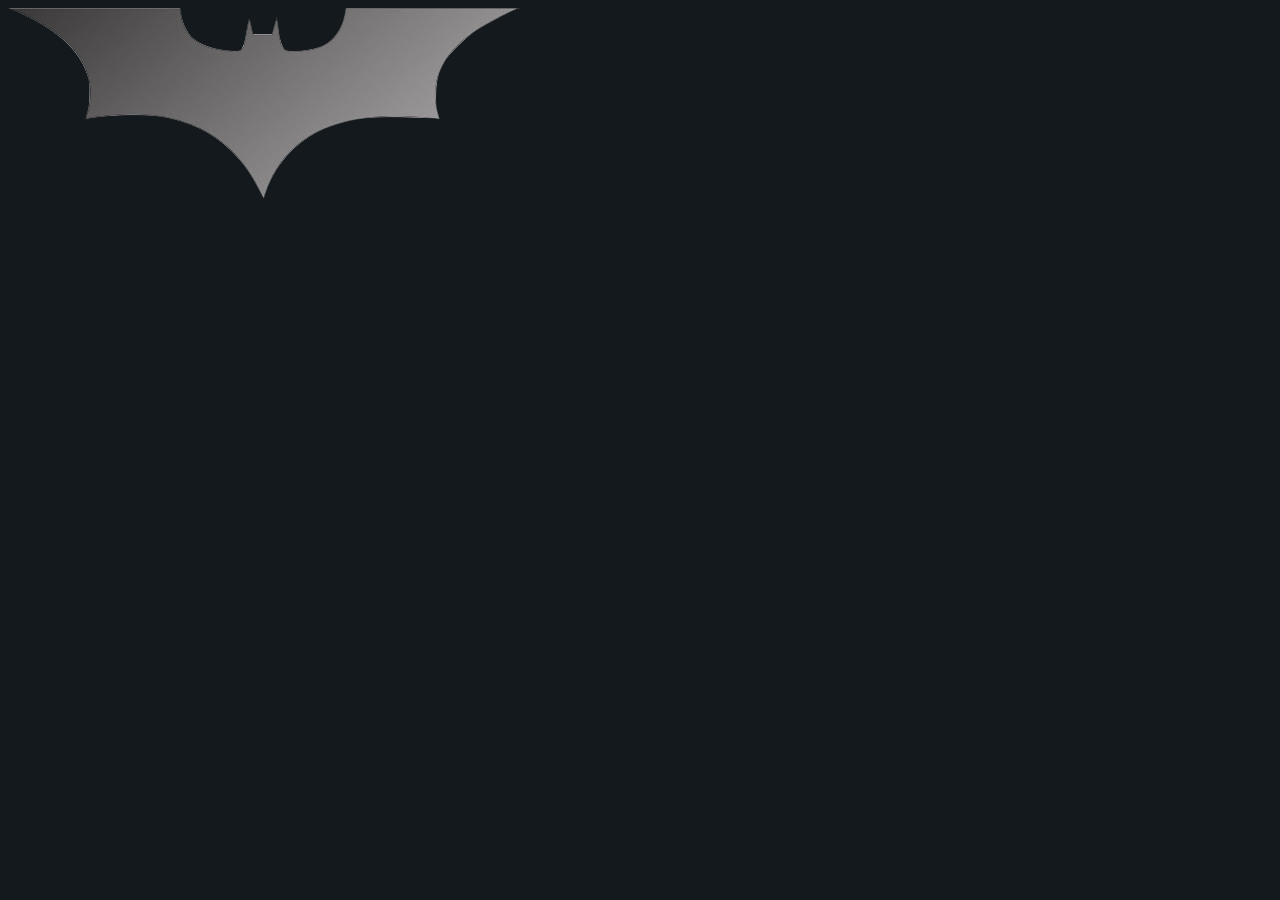
<file: index.html>
<!DOCTYPE html>
<html lang="en">
<head>
    <meta charset="UTF-8">
    <meta http-equiv="X-UA-Compatible" content="IE=edge">
    <meta name="viewport" content="width=device-width, initial-scale=1.0">
    <title>Document</title>
    <link rel="stylesheet" href="css/styles.css"> 
    

</head>
<body>

    
    <div class = "mainPage" onscroll="myFunction()">
        <img src="assets/batmanLogo.png" alt="batmanLogo" class = "mainBatmanLogo" >
    </div>

  


    <script
    src="https://code.jquery.com/jquery-3.5.1.min.js"
    integrity="sha256-9/aliU8dGd2tb6OSsuzixeV4y/faTqgFtohetphbbj0="
    crossorigin="anonymous"></script>
    <script src="js/main.js"></script>

</body>
</html>
</file>
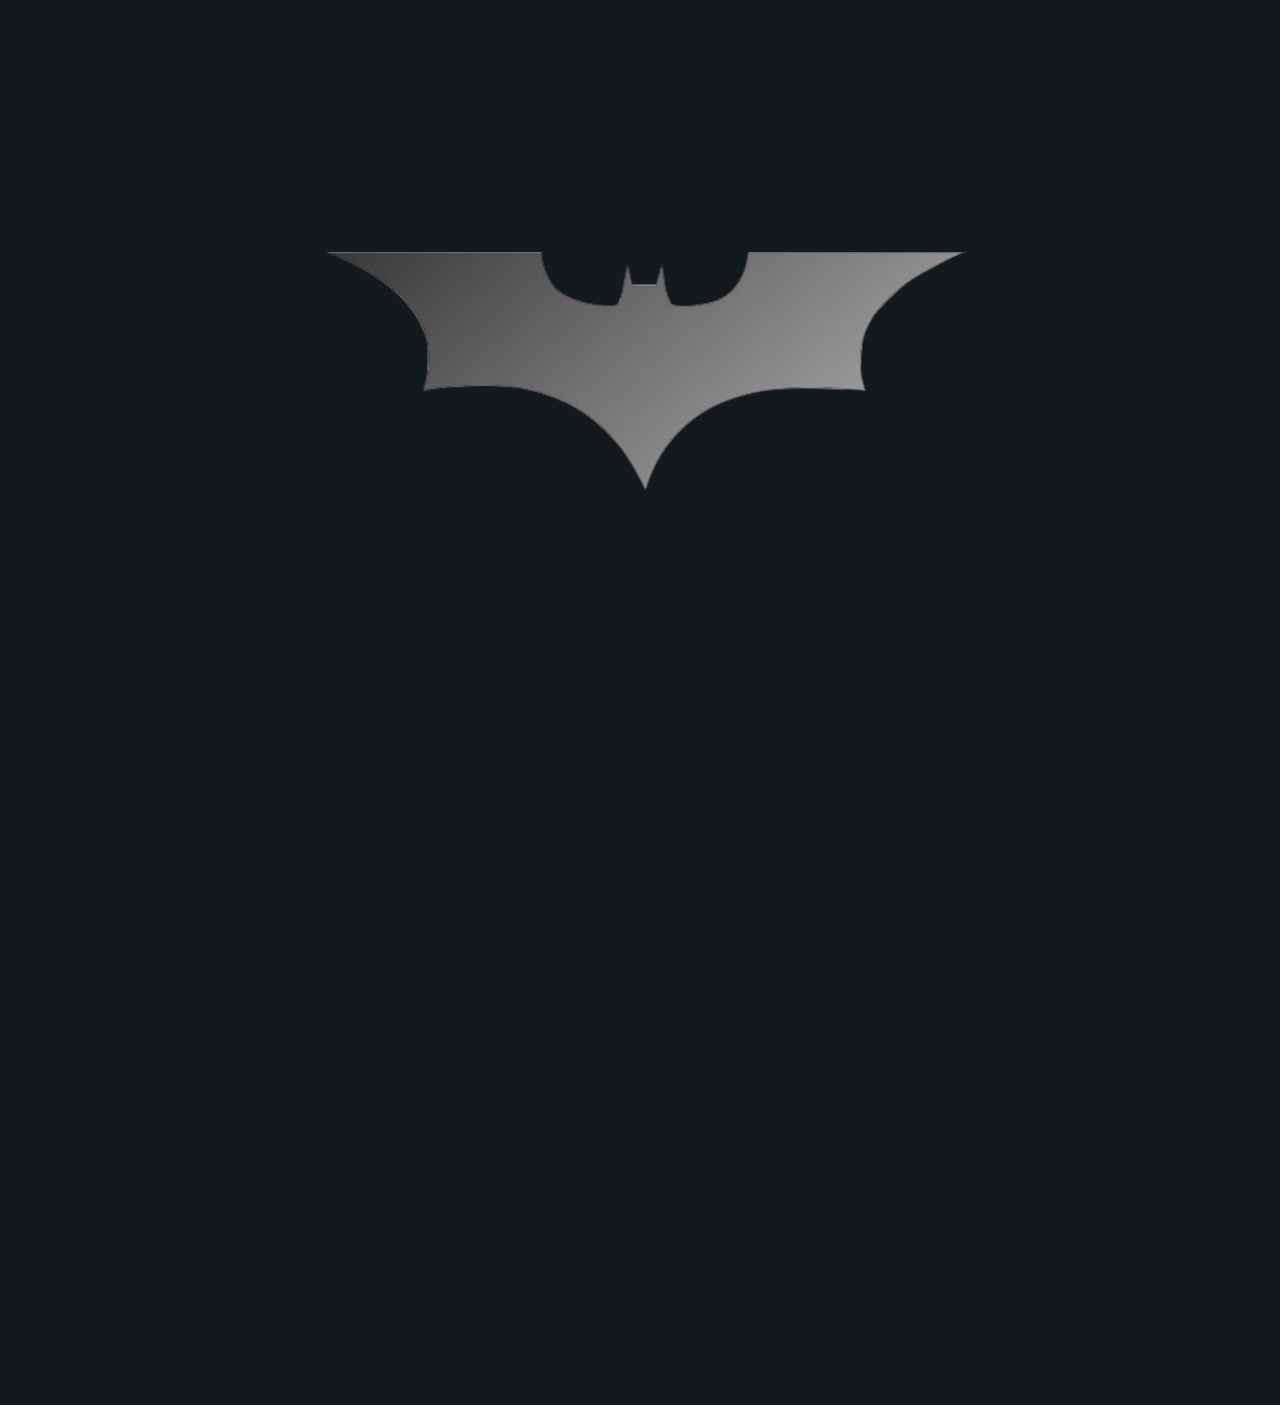
<file: homepage.html>
<!DOCTYPE html>
<html lang="en">
<head>
    <meta charset="UTF-8">
    <meta http-equiv="X-UA-Compatible" content="IE=edge">
    <meta name="viewport" content="width=device-width, initial-scale=1.0">
    <title>Gotham</title>
    <link rel="stylesheet" href="css/styles.css"> 
    <link rel="preconnect" href="https://fonts.gstatic.com">
    <!-- Custom font added -->
    <link rel="preconnect" href="https://fonts.gstatic.com">
    <link href="https://fonts.googleapis.com/css2?family=Montserrat:wght@100&family=New+Tegomin&display=swap" rel="stylesheet"></head>
<body>


    <!-- All text are from wikipedia 
    https://en.wikipedia.org/wiki/Gotham_(TV_series) -->
    <img src="./assets/batmanLogo.png" alt="batLogo" id='batmanLogo'>
    <div class = 'wasteSpace'>
        
    </div>
    <div class='bodyContent'>
	  
        <div class="center">
            <h1 class = 'title'>GOTHAM</h1>
            <p class = 'initialDescription'>
                Gotham is a fictional city appearing in comic books published by DC Comics, best known as the home of Batman. The city was identified as Batman's place of residence in Batman #4 (December 1940) and has since been the primary setting for stories featuring the character. Gotham is traditionally depicted as being located in the U.S. state of New Jersey. Gotham's look and atmosphere was primarily influenced by New York City and Chicago, although it was designed to more generally resemble any major American city.
            </p>
        </div>

        <div class="cards">
            <div class ="eachCard selected" id = "main">
                <div class = "cardContent">
                    Main
                </div>
            </div>
            <div class ="eachCard" id = "geography">
                <div class = "cardContent">
                    Geography
                </div>
            </div>
            <div class ="eachCard" id = "history">
                <div class = "cardContent">
                    History
                </div>
            </div>
            <div class ="eachCard" id = "show">
                <div class = "cardContent">
                    TV-Show
                </div>
            </div>
            <div class ="eachCard" id = "setting">
                <div class = "cardContent">
                    Setting
                </div>
            </div>
            <div class ="eachCard" id = "residents">
                <div class = "cardContent">
                    Notable Residents
                </div>
            </div>
        </div>    
    
    </div>

    <script
    src="https://code.jquery.com/jquery-3.5.1.min.js"
    integrity="sha256-9/aliU8dGd2tb6OSsuzixeV4y/faTqgFtohetphbbj0="
    crossorigin="anonymous"></script>
    <script src="js/main.js"></script>
</body>
</html>
</file>
<file: css/styles.css>
/* Images used */
/* http://clipart-library.com/clipart/6cp5bXRoi.htm */
/* https://en.wikipedia.org/wiki/Gotham_City */
/* https://www.pinterest.com/pin/233553930655167241/ */
/* https://in.pinterest.com/pin/619245017489657078/ */

body{
    background:#14191D;
    font-family: 'Montserrat', sans-serif;

}


a{
    color: inherit;
    text-decoration: none;
}

.wasteSpace{
    width: 100%;
    height: 70vh;
}

#batmanLogo{
    position: absolute;
    width: 50%;
    top: 40%;
    left: 50.5%;
    transform: translate(-50%,-45%);
    z-index: 1;
}
.bodyContent{
    background-image: url('../assets/background.jpg');
    position: absolute;
    z-index: 100;
}


.center {    
    margin: 0 auto;
    margin-top: 2%;
    width: 80%;
    padding: 10px;
    color: white;
    text-align: center;
    transition: 500ms;
}

.initialDescription{
    font-size: 24px;
    text-align: center;
    margin: 0 auto;
    line-height: 40px;
    padding: 1px;
    line-height: 2em;
    background-color: rgba(0,0,0,0.4);
}

.cards{
    margin: 0 auto;
    width: 80%;
    padding: 10px;
    color: white;
    text-align: center;   
}

.eachCard{
    box-shadow: 0 4px 8px 0 rgba(0,0,0,0.2);
    color: white;
    width: 30%;
    height: 60px;
    border-radius: 5px;
    display: inline-block;
    margin-top: 1%;
    background-color: rgba(0, 0, 0, 0.8);
    text-align: center;
}

/* https://en.wikipedia.org/wiki/Gotham_City#/media/File:Gotham_City_Batman_Vol_3_14.png */
.selected{
    /* background-color: rgba(70, 70, 70, 0.8); */
    background-image: url('../assets/buttonbgEdited.png');
    opacity: 0.5;
    color: yellow;
    font-weight: bold;
}

.title{
    background-image: url('../assets/titleBG.png');
    background-repeat: no-repeat;
    background-position: center;
    font-size: 80px;
    font-family: 'New Tegomin', serif;
}

.cardContent{
    padding-top: 3%;
    font-size: 24px;
    opacity: 2;
}


.mainBatmanLogo {
    position: fixed; /* make sure it stays put so we can see it! */

    animation: rotate 1s linear infinite;
    animation-play-state: paused;
    animation-delay: calc(var(--scroll) * -1s);
  }

/* .mainBatmanLogo{
    position: absolute;
    left: 50%;
    top: 50%;
    transform: translate(-50%,-50%)
} */
</file>
